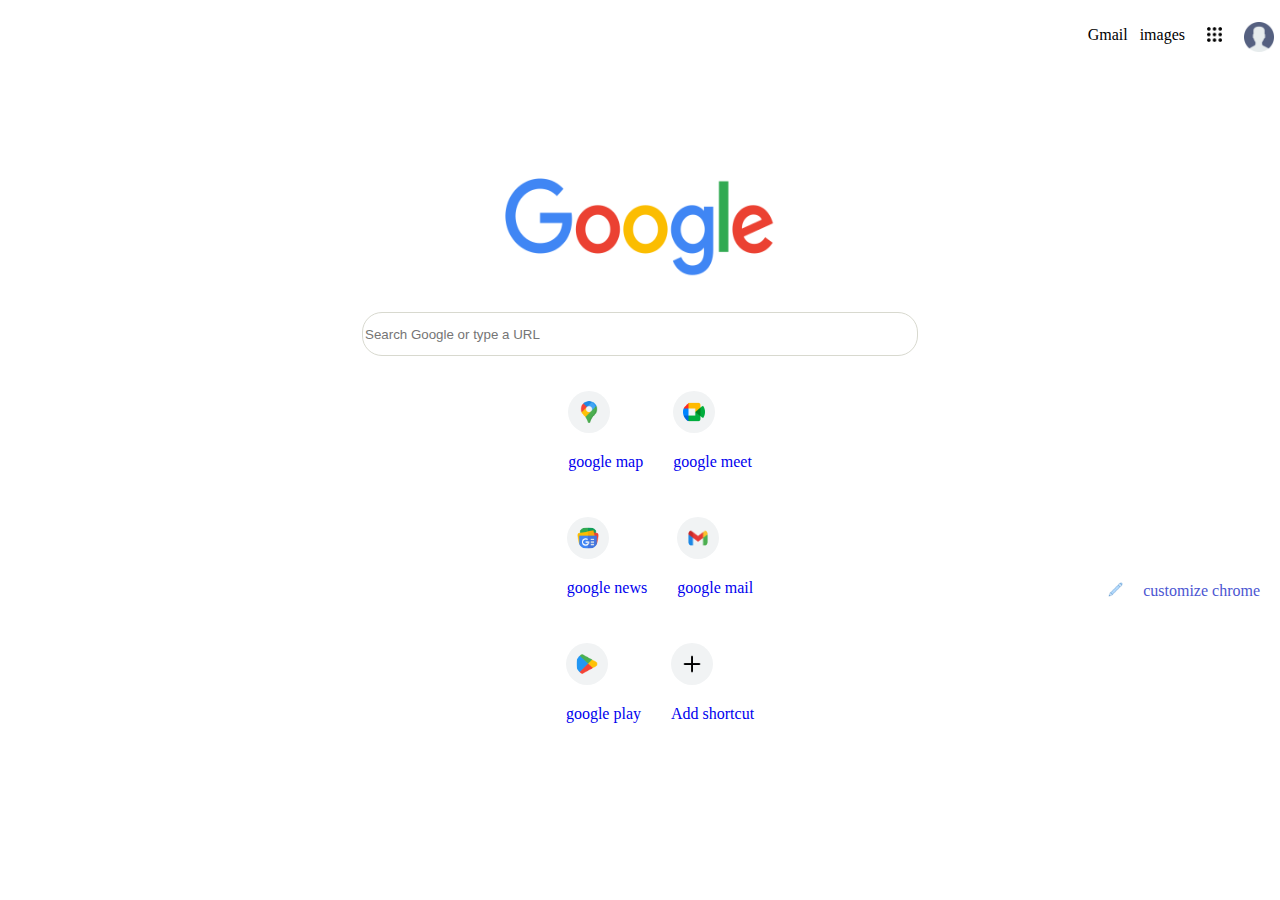
<file: index.html>
<!DOCTYPE html>
<html lang="en">
  <head>
    <meta charset="UTF-8" />
    <meta http-equiv="X-UA-Compatible" content="IE=edge" />
    <meta name="viewport" content="width=device-width, initial-scale=1.0" />
    <title>Google</title>
    <link rel="icon" href="favicon.ico" />
    <link rel="stylesheet" href="google.css" />
  </head>
  <body>
    <section class="nav">
      <div class="nav-anchor2">Gmail</div>
      <div class="nav-anchor2">images</div>
      <div class="nav-anchor">
        <p class="baby">
          <a href="menu.html">
            <img src="dots-menu.png" alt="dots-menu"
          /></a>
        </p>
      </div>

      <div class="nav-anchor">
        <p>
          <a href="google.html">
            <img src="user.png" alt="profile-png"
          /></a>
        </p>
      </div>
    </section>
    <section class="first-container">
      <div>
        <img src="google-logo-9834.png" alt="google-logo" />
      </div>
      <div>
        <form>
          <label for="gsearch"></label>
          <input
            id="gsearch"
            type="text"
            placeholder="Search Google or type a URL" />
        </form>
      </div>
      <!--<div class="flex">
        <div class="flex1"><a href="hobbies.html">Google Search</a></div>
        <div class="flex2"><a href="hobbies.html"> I'm Feeling Lucky</a></div>
      </div> -->
    </section>
    <section class="second-container">
      <div class="current">
        <div>
          <a href="hobbies.html"
            ><img src="google-maps.png" />
            <p>google map</p>
            <p></p
          ></a>
        </div>
        <div>
          <a href="hobbies.html"
            ><img src="meet.png" />
            <p>google meet</p></a
          >
        </div>
        <div>
          <a href="hobbies.html"
            ><img src="google (1).png" />
            <p>google news</p></a
          >
        </div>
        <div>
          <a href="hobbies.html"
            ><img src="icons8-gmail-48.png" />
            <p>google mail</p></a
          >
        </div>
        <div>
          <a href="hobbies.html"
            ><img src="google-play.png" />
            <p>google play</p></a
          >
        </div>
        <div>
            <a href="hobbies.html"
              ><img src="icons8-add-24.png" />
              <p>Add shortcut</p></a
            >
          </div>
      </div>
    </section>
    <section>
        <div class="footer">
            <p><img src="icons8-pencil-40.png"></p>
            <p>customize chrome</p>
        </div>
    </section>
  </body>
</html>
</file>
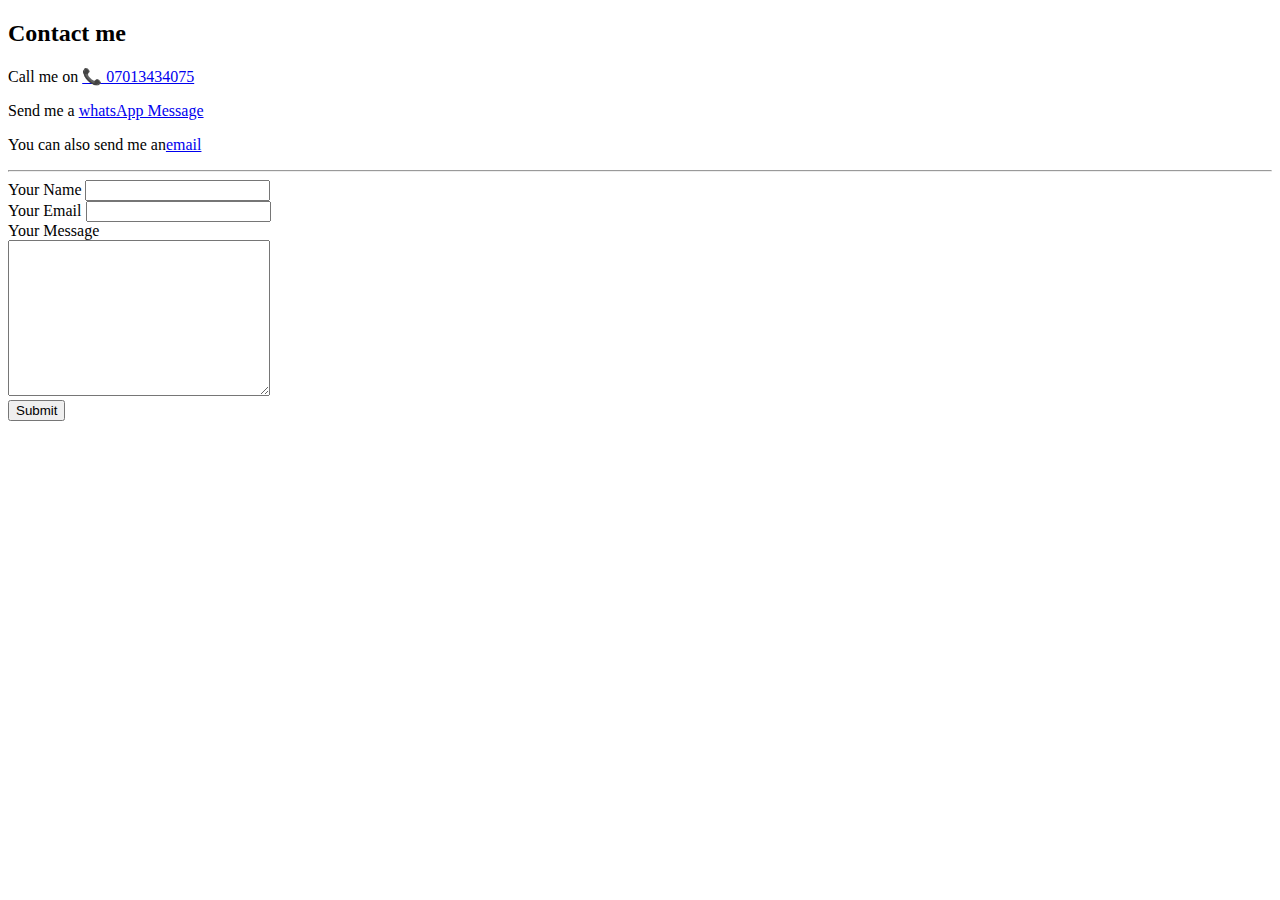
<file: contact.html>
<!DOCTYPE html>
<html lang="en">
<head>
    <meta charset="UTF-8">
    <meta http-equiv="X-UA-Compatible" content="IE=edge">
    <meta name="viewport" content="width=device-width, initial-scale=1.0">
    <title>Aderinkola Adedamola Yusuf porfolio</title>
    <!--<Style>
        textarea {color: blue; font-family: cursive;}
    </Style>-->
</head>
<body>
    <h2>Contact me</h2>
    <P>Call me on
        <a href="tel:2347013434075">📞 07013434075</a>
    </P>
    <p>Send me a <a href="https://wa.me/2347013434075">whatsApp Message</a>
    </p>
    <p>You can also send me an<a href="mailto:aderinkola04@gmail.com">email</a>
        <hr>
        <form action="mailto:aderinkola04@gmail.com" method="post" autocomplete="on">
            <label for="name">Your Name</label>
            <!-- the label tag helps you to the name the form input directory
            ### the for attribute is just helpin you describe what your label is for-->
            <input type="text" name="name">
            <br>

            <!--Now lets create a label for the surname-->
            <label for="email">Your Email</label>
            <input type="text" name="email">
            <br>
            <!--lets create a labeel for the middle name
            <label for="Mname">Middle Name</label>
            <input type="text">
            <br>  -->
            <label for="ymessage">Your Message</label>
            <br>
            <textarea cols="30" rows="10"></textarea>
            <br>
            <input type="submit" name="ymessage">
            <!-- Note that each input ***must have a name atribute*** if the name attribute is ommitted 
            whatever input you submit will not be submitted-->
           
        </form>
    </p>

</body>
</html>
</file>
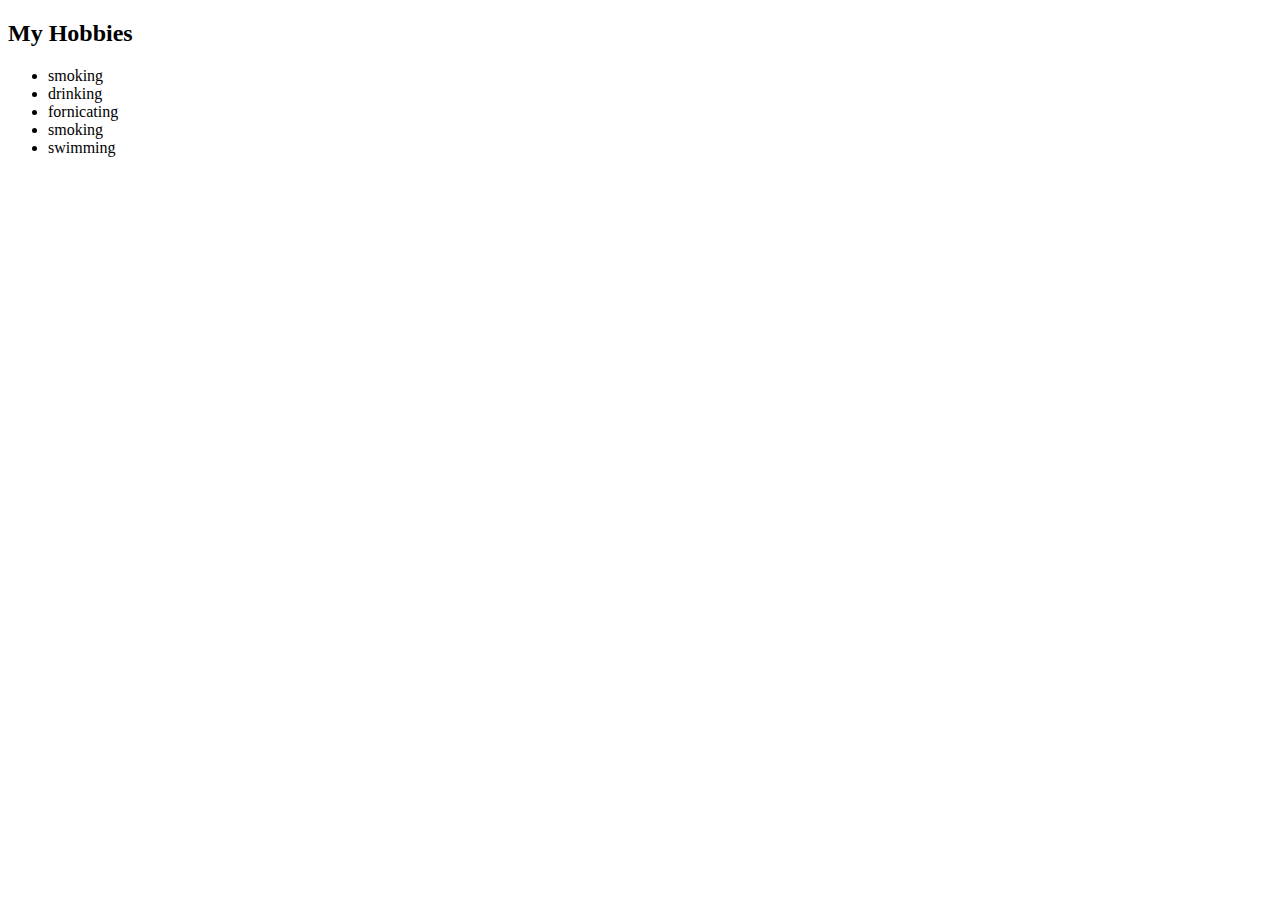
<file: hobbies.html>
<!DOCTYPE html>
<html lang="en">
<head>
    <meta charset="UTF-8">
    <meta http-equiv="X-UA-Compatible" content="IE=edge">
    <meta name="viewport" content="width=device-width, initial-scale=1.0">
    <title>my portfolio hobbies</title>
</head>
<body>
    <h2>My Hobbies</h2>
    <!--please note that their are different list-style-type 
    such as disc, square, circle, even none but for the sake of this assignment we use disc which is  the 
    normal default listing way if we dont want to change the style type.-->
    <ul style="list-style-type: disc;">
        <li>smoking</li>
        <li>drinking</li>
        <li>fornicating</li>
        <li>smoking</li>
        <li>swimming</li>
    </ul>
</body>
</html>
</file>
<file: google.css>
body {
    margin: 0;
    padding: 0;
}
.nav {
    display: flex;
    justify-content: flex-end;
}
.nav-anchor {
    margin-left: 10px;
}
.nav-anchor2 {
    margin-top: 20px;
}
.nav div {
    padding:6px;
}
.nav div .nav-anchor p a {
    text-decoration: none;
}
.nav .nav-anchor p a img {
    width: 30px;
    height:30px;
}
.nav .nav-anchor .baby a img {
    margin-top: 5px;
    width: 15px;
    height: 15px;
}
.nav .nav-anchor2:hover {
    text-decoration: underline;
}
.nav .nav-anchor p a:hover{
    padding: 10px;
    border-width: 30px;
    border-radius: 50%;
    background-color: #EDEDED;
    text-decoration: none;
}
.first-container{
    margin-top: 100px;
    display: flex;
    flex-direction: column;
    justify-content: center;
    align-items: center;
}
.first-container :first-child img{
    width: 270px;
    height: 100px;
}
.first-container:nth-child(2) form input {
    margin-top: 30px;
    border-radius: 20px;
    height: 40px;
    width: 550px;
    border: 1px solid#D8D9CF;
}
.flex {
    display: flex;
    padding:15px;
}
.flex .flex1{

    padding: 10px; 
    background-color:#EEEEEE ;
}
.flex .flex2{
    margin-left: 10px;
    padding: 10px; 
    background-color:#EEEEEE ;
}
.flex .flex1 a{
    text-decoration: none;
}
.flex .flex2 a{
    text-decoration: none;
}
.flex .flex1:hover {
    text-shadow: #9DB2BF;
}
.second-container{
    padding: 10px;
    margin-top: 10px;
    height: 180px;
}
.current{
    display: flex;
    flex-wrap: wrap;
    justify-content: center;
    align-self:center;

    height: 150px;
    margin-left: 490px;
    margin-right: 450px;
    margin-top: 0%;
}

.current div a {
    text-decoration: none;
    display:block;
    padding: 15px;
}
.current div a:hover{
    background-color: rgba(241, 243, 244, 1.00);
    border: 1px solid rgba(241, 243, 244, 1.00);
}
.current div a img {
    width: 22px;
    height: 22px;
    padding:10px;
    background-color:rgba(241, 243, 244, 1.00);
    border-radius: 50%;
}
.footer  {
    margin-bottom: 0;
    display:flex;
    justify-content: flex-end;
}
.footer p img {
    width: 15px;
    height: 15px;
    
}
.footer :last-child{
    margin-right: 20px;
    color:#4B56D2 ;
}
</file>
